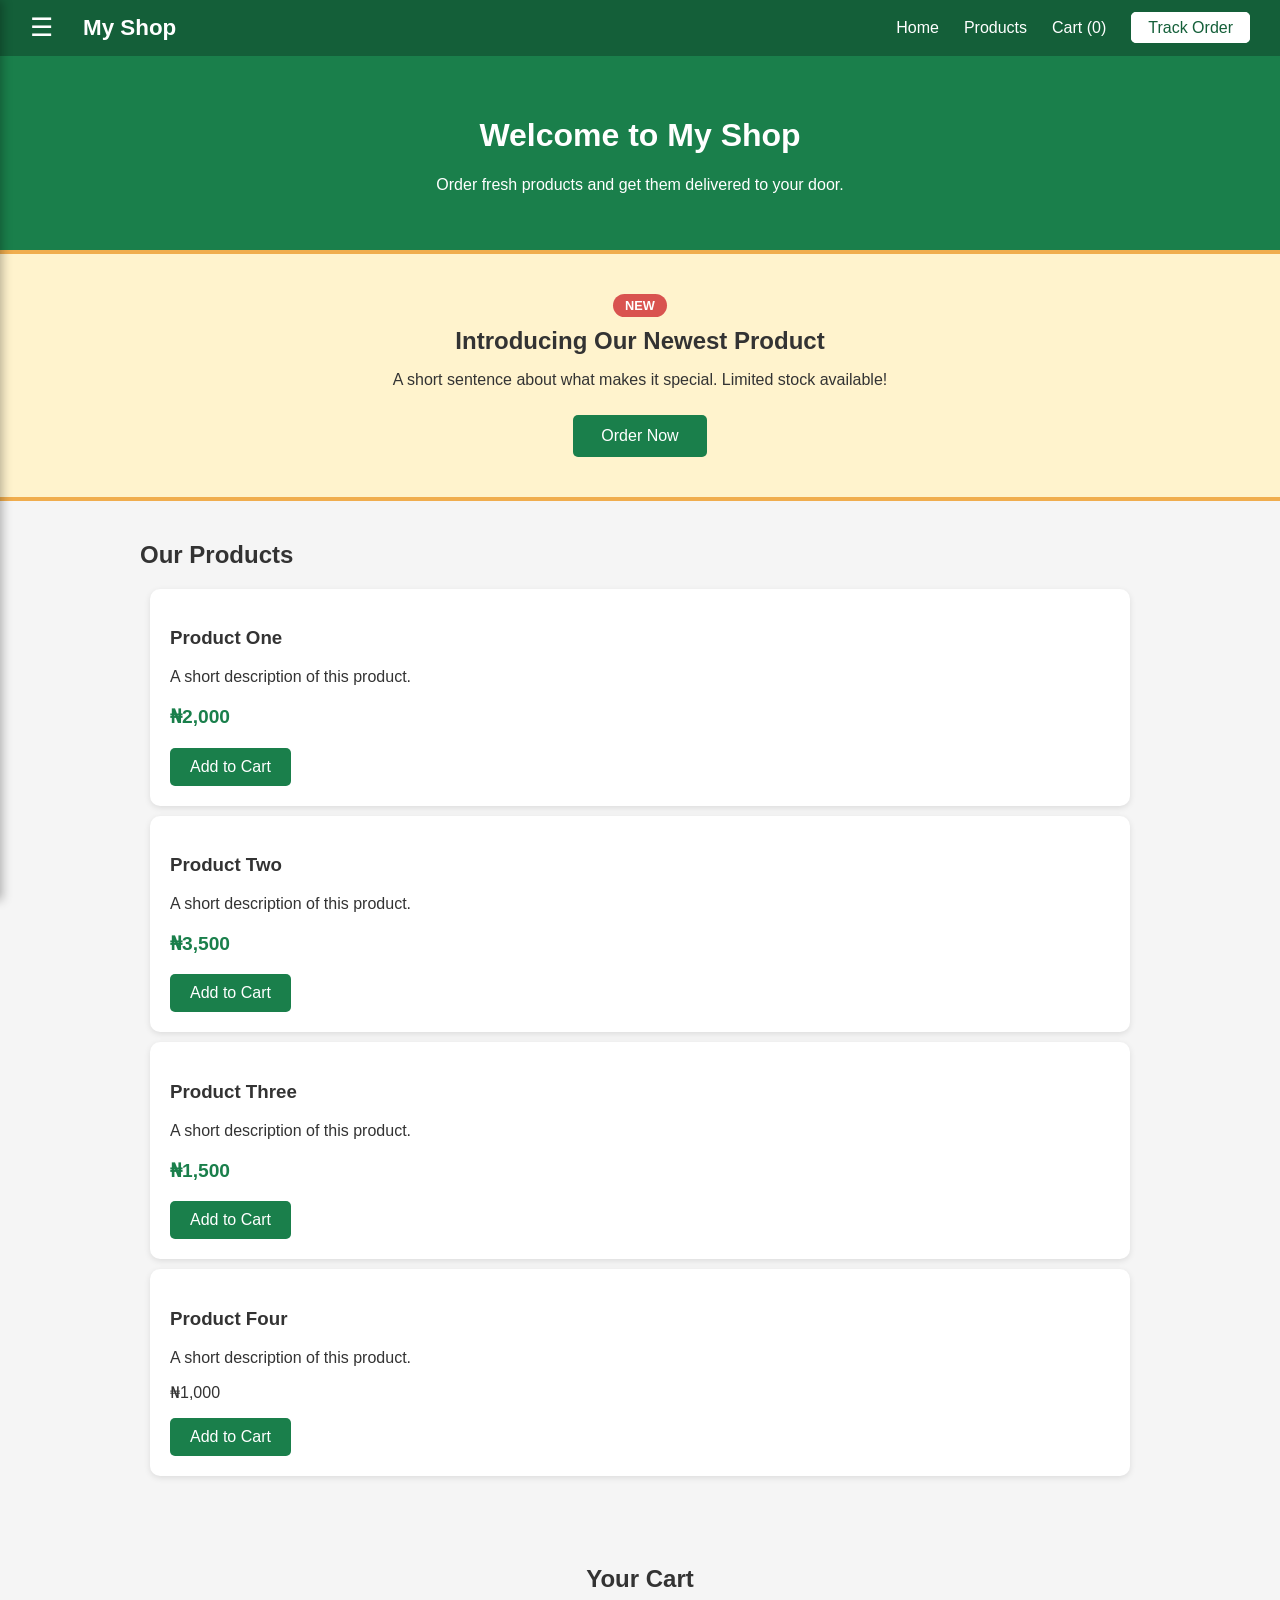
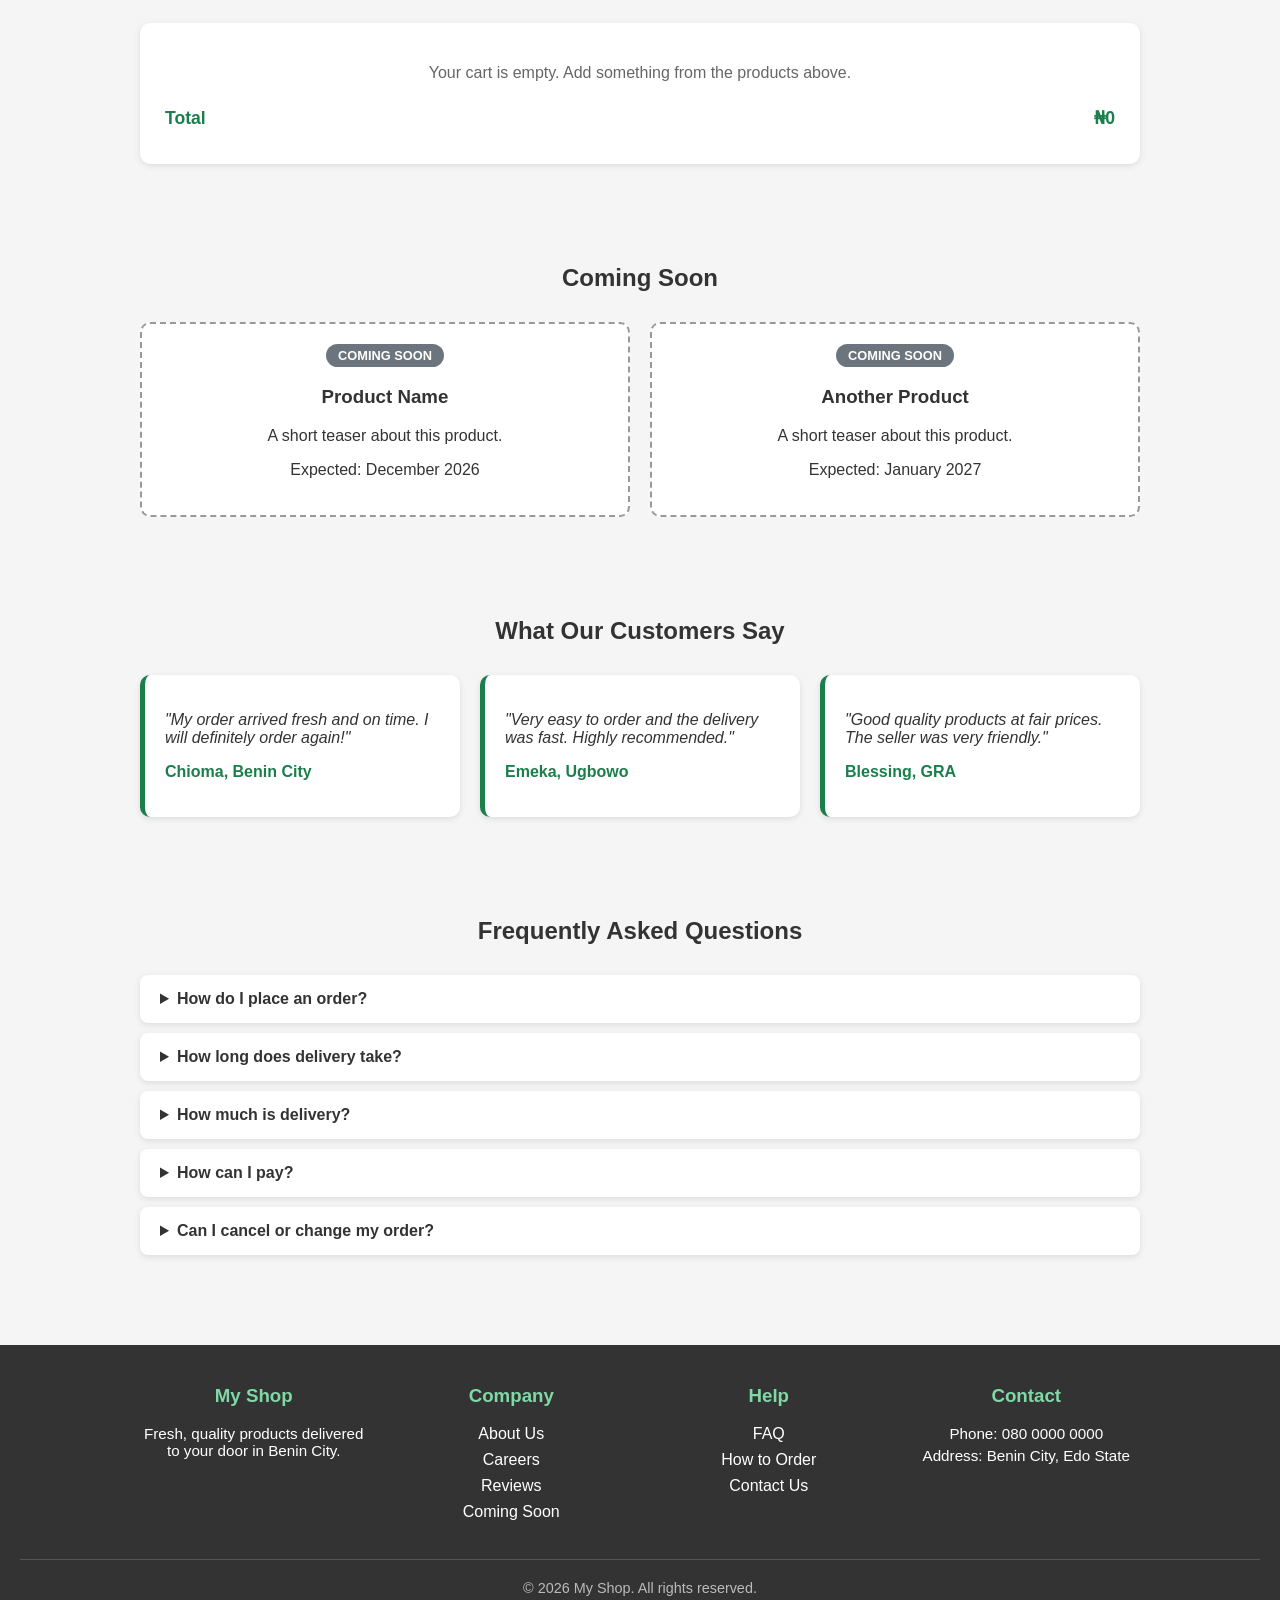
<file: index.html>
<!DOCTYPE html>
<html lang="en">
<head>
  <meta charset="UTF-8">
  <meta name="viewport" content="width=device-width, initial-scale=1.0">
  <title>PROJECT 1</title>
  <link rel="stylesheet" href="style.css">
</head>

<body>


  <input type="checkbox" id="sidebar-toggle">

<aside class="sidebar">
  <label for="sidebar-toggle" class="sidebar-close">✕</label>

  <section class="sidebar-section">
    <h3>About Us</h3>
    <p>We are a Benin City based business that delivers fresh, quality products to your door. Write 2 or 3 sentences here about who you are and why you started.</p>
  </section>

  <section class="sidebar-section">
    <h3>Our Team</h3>

    <div class="staff">
      <div class="avatar">JD</div>
      <div>
        <p class="staff-name">John Doe</p>
        <p class="staff-role">Founder</p>
      </div>
    </div>

    <div class="staff">
      <div class="avatar">AO</div>
      <div>
        <p class="staff-name">Ada Okoro</p>
        <p class="staff-role">Customer Support</p>
      </div>
    </div>

    <div class="staff">
      <div class="avatar">PE</div>
      <div>
        <p class="staff-name">Peter Eze</p>
        <p class="staff-role">Delivery Manager</p>
      </div>
    </div>
  </section>

  <section class="sidebar-section">
    <h3>Careers</h3>
    <p>We are hiring. Apply for any open position below.</p>

    <div class="job">
      <h4>Delivery Rider</h4>
      <p>Full time. Must know Benin City well and own a motorbike.</p>
      <a href="mailto:jobs@example.com?subject=Application: Delivery Rider" class="apply-button">Apply</a>
    </div>

    <div class="job">
      <h4>Customer Service Agent</h4>
      <p>Part time. Answer customer calls and messages.</p>
      <a href="mailto:jobs@example.com?subject=Application: Customer Service Agent" class="apply-button">Apply</a>
    </div>
  </section>
</aside>

<label for="sidebar-toggle" class="sidebar-overlay"></label>

    <nav>
      <div class="nav-left">
    <label for="sidebar-toggle" class="sidebar-open">☰</label>
    <a href="#" class="logo">My Shop</a>
      </div>
      
  <ul>
  <li><a href="#home">Home</a></li>
  <li><a href="#products">Products</a></li>
  <li><a href="#cart" id="cart-count">Cart (0)</a></li>
  <li><a href="https://wa.me/2348133368584?text=Hello%2C%20I%20want%20to%20check%20on%20my%20order" class="nav-button nav-button-filled" target="_blank" rel="noopener">Track Order</a></li>
</ul>
</nav>

    <header id="home">
      <h1>Welcome to My Shop</h1>
      <p>Order fresh products and get them delivered to your door.</p>
    </header>
  

    <section id="new-product" class="banner">
  <div class="banner-text">
    <p class="badge">NEW</p>
    <h2>Introducing Our Newest Product</h2>
    <p>A short sentence about what makes it special. Limited stock available!</p>
    <a href="#products" class="banner-button">Order Now</a>
  </div>
</section>
    
<main id="products">
      <h2>Our Products</h2>

     <div class="product">
  <h3>Product One</h3>
  <p>A short description of this product.</p>
  <p class="price">₦2,000</p>
  <button class="add-to-cart" data-id="p1" data-name="Product One" data-price="2000">Add to Cart</button>
</div>

<div class="product">
  <h3>Product Two</h3>
  <p>A short description of this product.</p>
  <p class="price">₦3,500</p>
  <button class="add-to-cart" data-id="p2" data-name="Product Two" data-price="3500">Add to Cart</button>
</div>

<div class="product">
  <h3>Product Three</h3>
  <p>A short description of this product.</p>
  <p class="price">₦1,500</p>
  <button class="add-to-cart" data-id="p3" data-name="Product Three" data-price="1500">Add to Cart</button>
</div>

      <div class="product">
         <h3>Product Four</h3>
         <p>A short description of this product.</p>
         <p class="Price">₦1,000</p>
         <button class="add-to-cart" data-id="p4" data-name="Product Three" data-price="1000">Add to Cart</button>
      </div>
 </main>


 <section id="cart">
  <h2>Your Cart</h2>

  <div class="cart-box">
    <div id="cart-items"></div>

    <div class="summary-row summary-total">
      <span>Total</span>
      <span id="cart-total">₦0</span>
    </div>

    <a href="checkout.html" class="banner-button" id="checkout-link">Proceed to Checkout</a>
  </div>
</section>

<section id="coming-soon">
  <h2>Coming Soon</h2>

  <div class="coming-soon-list">

    <div class="coming-soon-card">
      <p class="badge badge-soon">COMING SOON</p>
      <h3>Product Name</h3>
      <p>A short teaser about this product.</p>
      <p>Expected: December 2026</p>
    </div>

    <div class="coming-soon-card">
      <p class="badge badge-soon">COMING SOON</p>
      <h3>Another Product</h3>
      <p>A short teaser about this product.</p>
      <p>Expected: January 2027</p>
    </div>

  </div>
</section>

 <section id="testimonials">
  <h2>What Our Customers Say</h2>

  <div class="testimonial-list">

    <div class="testimonial">
      <p>"My order arrived fresh and on time. I will definitely order again!"</p>
      <p class="customer-name">Chioma, Benin City</p>
    </div>

    <div class="testimonial">
      <p>"Very easy to order and the delivery was fast. Highly recommended."</p>
      <p class="customer-name">Emeka, Ugbowo</p>
    </div>

    <div class="testimonial">
      <p>"Good quality products at fair prices. The seller was very friendly."</p>
      <p class="customer-name">Blessing, GRA</p>
    </div>

  </div>
</section>




<section id="faq">
  <h2>Frequently Asked Questions</h2>

  <details>
    <summary>How do I place an order?</summary>
    <p>Browse our products, click "Add to Cart" on what you want, then go to your cart and fill in your name, phone number, and delivery address. Submit the form and we will contact you to confirm.</p>
  </details>

  <details>
    <summary>How long does delivery take?</summary>
    <p>Orders within Benin City are usually delivered the same day or within 24 hours after confirmation.</p>
  </details>

  <details>
    <summary>How much is delivery?</summary>
    <p>Delivery fees depend on your location. We will tell you the exact fee when we confirm your order.</p>
  </details>

  <details>
  <summary>How can I pay?</summary>
  <p>You can pay by bank transfer or pay on delivery.</p>
  <p><strong>Bank transfer details:</strong></p>
    <p class="bank-details">Bank: GTBank<br>
  Account number: 0123456789<br>
  Account name: Your Name or Business Name</p>
  <p>After paying, send us your payment receipt on WhatsApp so we can confirm your order.</p>
</details>

  <details>
    <summary>Can I cancel or change my order?</summary>
    <p>Yes, as long as it has not been sent out for delivery. Contact us as soon as possible.</p>
  </details>

</section>


<footer id="contact">
  <div class="footer-columns">

    <div class="footer-column">
      <h3>My Shop</h3>
      <p>Fresh, quality products delivered to your door in Benin City.</p>
    </div>

    <div class="footer-column">
      <h3>Company</h3>
      <ul>
        <li><label for="sidebar-toggle" class="footer-link">About Us</label></li>
        <li><label for="sidebar-toggle" class="footer-link">Careers</label></li>
        <li><a href="#testimonials">Reviews</a></li>
        <li><a href="#coming-soon">Coming Soon</a></li>
      </ul>
    </div>

    <div class="footer-column">
      <h3>Help</h3>
      <ul>
        <li><a href="#faq">FAQ</a></li>
        <li><a href="#faq">How to Order</a></li>
        <li><a href="#contact">Contact Us</a></li>
      </ul>
    </div>

    <div class="footer-column">
      <h3>Contact</h3>
      <p>Phone: 080 0000 0000</p>
      <p>Address: Benin City, Edo State</p>
    </div>

  </div>

  <p class="footer-bottom">&copy; 2026 My Shop. All rights reserved.</p>
</footer>
  <script src="cart.js"></script>

</body>
</html>
</file>
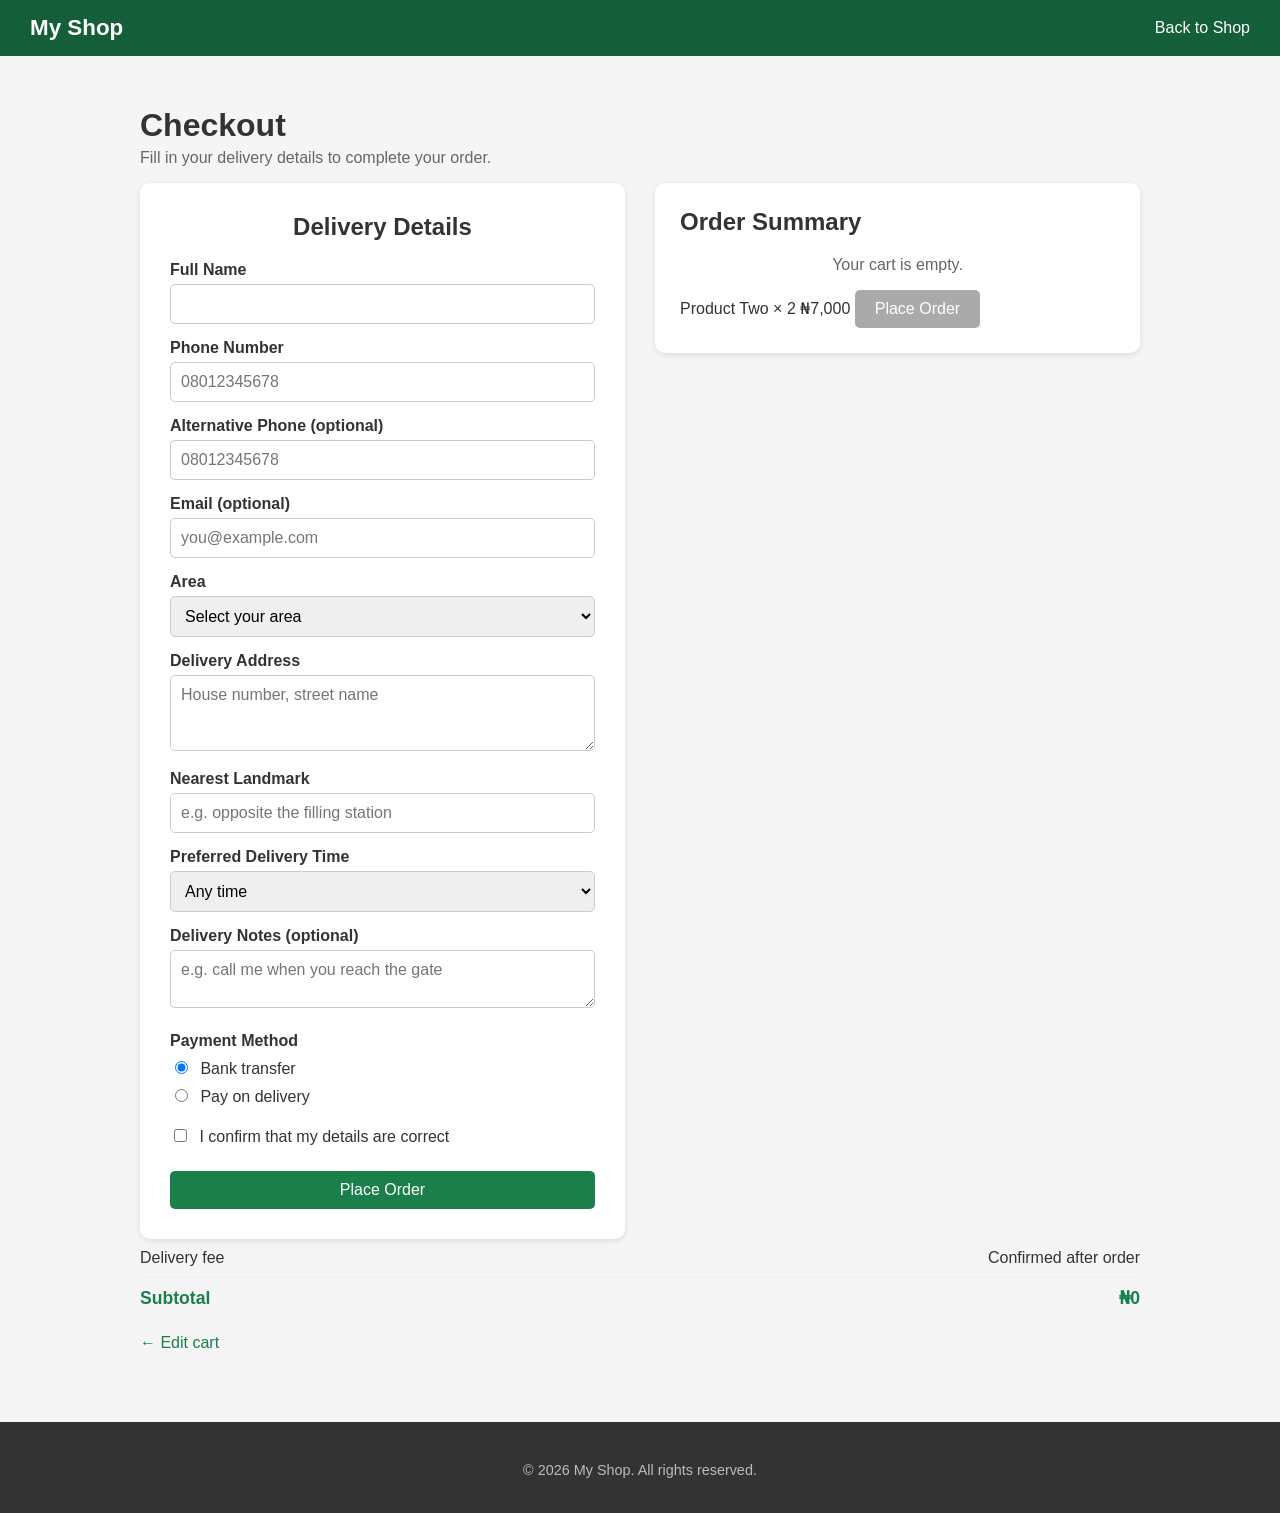
<file: checkout.html>
<!DOCTYPE html>
<html lang="en">
<head>
  <meta charset="UTF-8">
  <meta name="viewport" content="width=device-width, initial-scale=1.0">
  <title>Checkout - My Shop</title>
  <link rel="stylesheet" href="style.css">
</head>
<body>

  <nav>
    <div class="nav-left">
      <a href="index.html" class="logo">My Shop</a>
    </div>
    <ul>
      <li><a href="index.html">Back to Shop</a></li>
    </ul>
  </nav>

  <main class="checkout-page">
    <h1>Checkout</h1>
    <p class="checkout-intro">Fill in your delivery details to complete your order.</p>

    <div class="checkout-layout">

      <!-- LEFT: delivery form -->
      <div class="form-box checkout-form">
        <h2>Delivery Details</h2>

        <form id="checkout-form">

          <label for="full-name">Full Name</label>
          <input type="text" id="full-name" name="full-name" required>

          <label for="phone-number">Phone Number</label>
          <input type="tel" id="phone-number" name="phone-number" placeholder="08012345678" pattern="0[0-9]{10}" required>

          <label for="alt-phone">Alternative Phone (optional)</label>
          <input type="tel" id="alt-phone" name="alt-phone" placeholder="08012345678" pattern="0[0-9]{10}">

          <label for="email">Email (optional)</label>
          <input type="email" id="email" name="email" placeholder="you@example.com">

          <label for="area">Area</label>
          <select id="area" name="area" required>
            <option value="">Select your area</option>
            <option>Ugbowo</option>
            <option>GRA</option>
            <option>Uselu</option>
            <option>Ikpoba Hill</option>
            <option>Oka</option>
            <option>Other</option>
          </select>

          <label for="address">Delivery Address</label>
          <textarea id="address" name="address" rows="3" placeholder="House number, street name" required></textarea>

          <label for="landmark">Nearest Landmark</label>
          <input type="text" id="landmark" name="landmark" placeholder="e.g. opposite the filling station">

          <label for="delivery-time">Preferred Delivery Time</label>
          <select id="delivery-time" name="delivery-time">
            <option>Any time</option>
            <option>Morning</option>
            <option>Afternoon</option>
            <option>Evening</option>
          </select>

          <label for="notes">Delivery Notes (optional)</label>
          <textarea id="notes" name="notes" rows="2" placeholder="e.g. call me when you reach the gate"></textarea>

          <p class="group-title">Payment Method</p>
          <label class="radio-label">
            <input type="radio" name="payment" value="transfer" checked> Bank transfer
          </label>
          <label class="radio-label">
            <input type="radio" name="payment" value="delivery"> Pay on delivery
          </label>

          <label class="radio-label terms">
            <input type="checkbox" name="confirm" required> I confirm that my details are correct
          </label>

          <button type="submit">Place Order</button>
        </form>
      </div>

      <!-- RIGHT: order summary -->
      <aside class="order-summary">
        <h2>Order Summary</h2>

        <div id="summary-items">
          <!-- Sample items. In step 3, JavaScript will replace these with the real cart. -->
          <div id="summary-items"></div>
            <span>Product One &times; 1</span>
            <span>₦2,000</span>
            <button type="submit" id="place-order">Place Order</button>
          </div>
          <div id="summary-items"></div>
            <span>Product Two &times; 2</span>
            <span>₦7,000</span>
            <button type="submit" id="place-order">Place Order</button>
          </div>
        </div>

        <div class="summary-row">
          <span>Delivery fee</span>
          <span>Confirmed after order</span>
        </div>

        <div class="summary-row summary-total">
          <span>Subtotal</span>
          <span id="summary-total">₦9,000</span>
        </div>

        <a href="index.html#products" class="edit-cart">&larr; Edit cart</a>
      </aside>

    </div>
  </main>

  <footer>
    <p class="footer-bottom" style="border-top: none; margin-top: 0; padding-top: 0;">&copy; 2026 My Shop. All rights reserved.</p>
  </footer>
<script src="cart.js"></script>
</body>
</html>
</file>
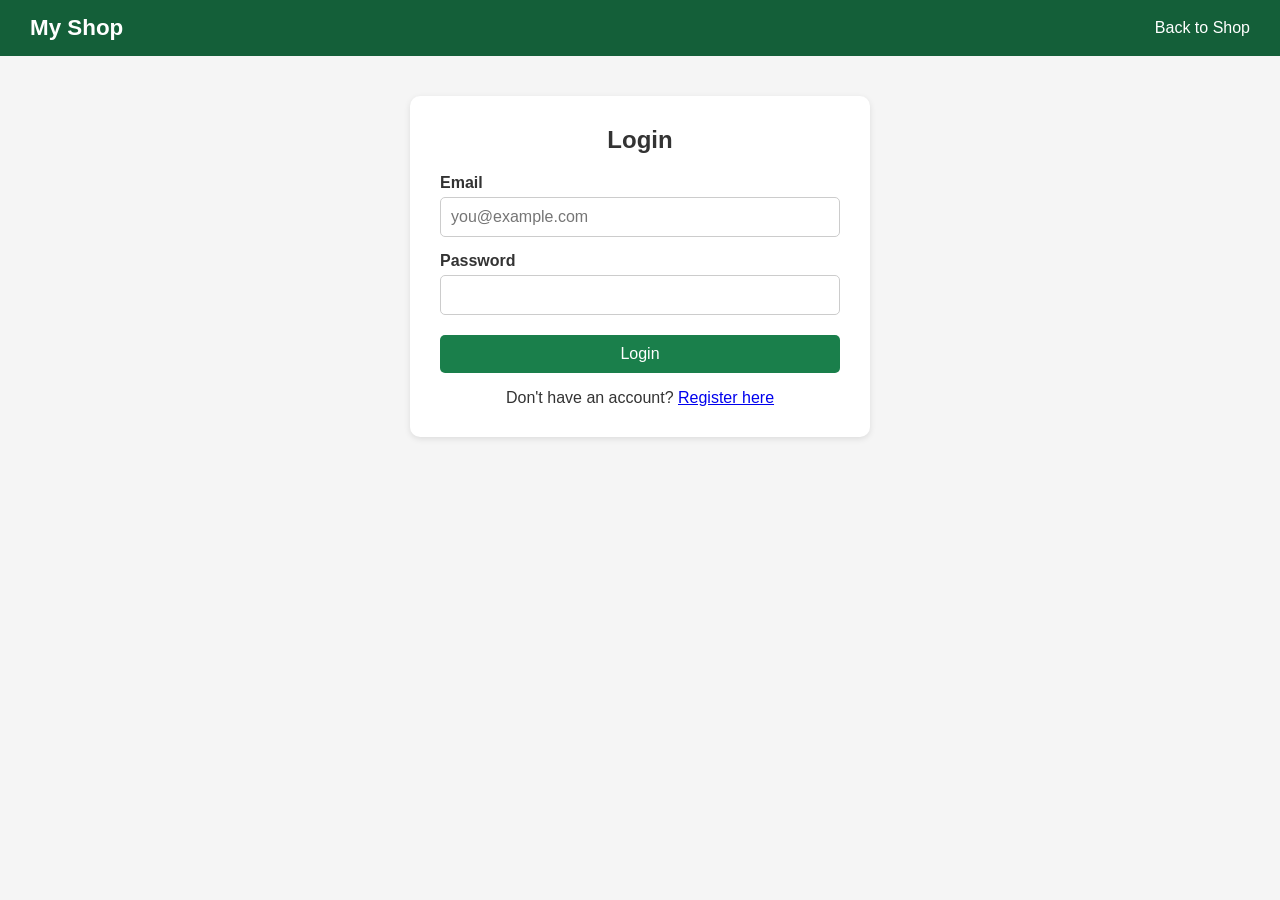
<file: login.html>
<!DOCTYPE html>
<html lang="en">
<head>
  <meta charset="UTF-8">
  <meta name="viewport" content="width=device-width, initial-scale=1.0">
  <title>Login - My Shop</title>
  <link rel="stylesheet" href="style.css">
</head>
<body>

  <nav>
    <a href="index.html" class="logo">My Shop</a>
    <ul>
      <li><a href="index.html">Back to Shop</a></li>
    </ul>
  </nav>

  <div class="form-box">
    <h2>Login</h2>

    <form>
      <label for="email">Email</label>
      <input type="email" id="email" name="email" placeholder="you@example.com" required>

      <label for="password">Password</label>
      <input type="password" id="password" name="password" required>

      <button type="submit">Login</button>
    </form>

    <p class="form-note">Don't have an account? <a href="register.html">Register here</a></p>
  </div>

</body>
</html>
</file>
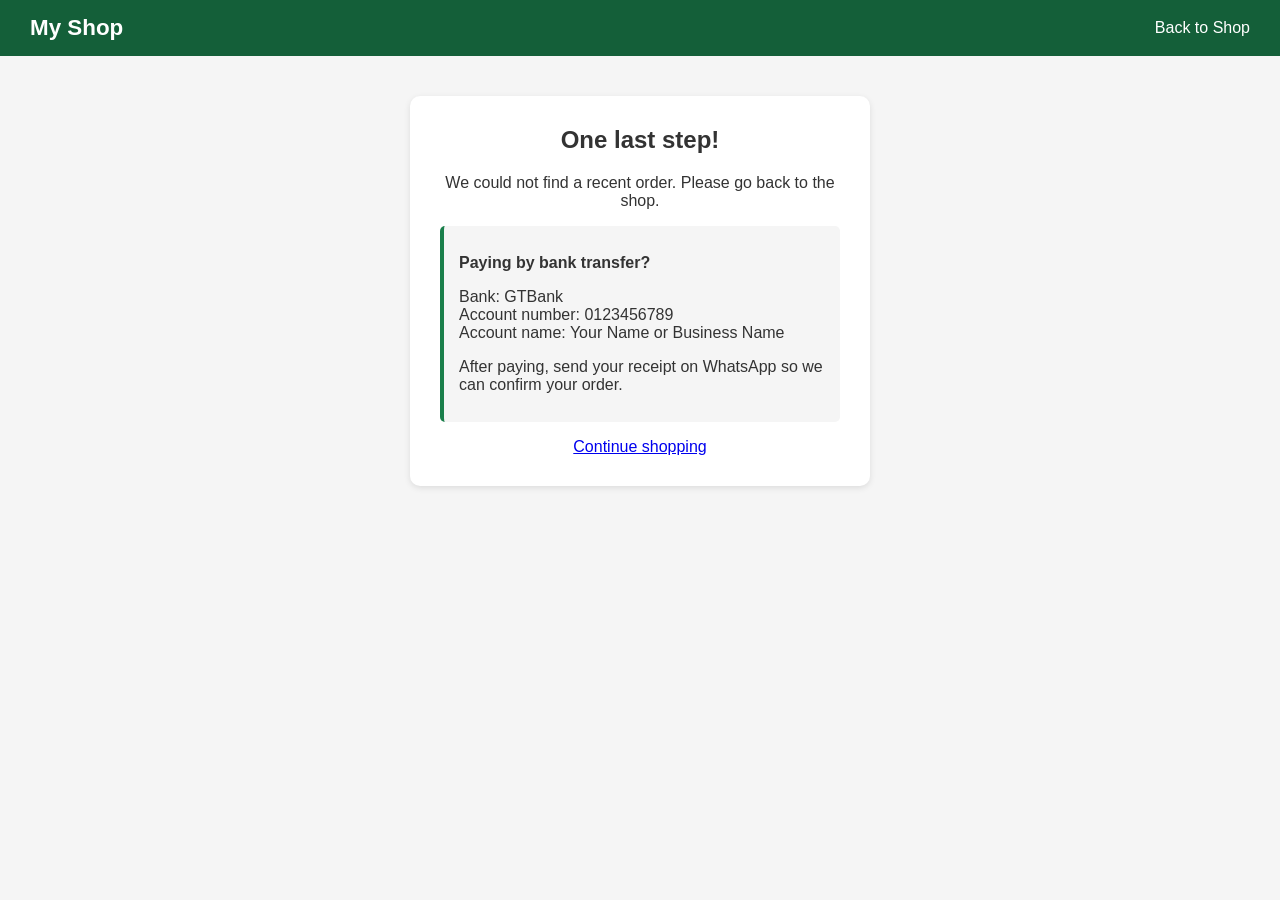
<file: order-success.html>
<!DOCTYPE html>
<html lang="en">
<head>
  <meta charset="UTF-8">
  <meta name="viewport" content="width=device-width, initial-scale=1.0">
  <title>Order Ready - My Shop</title>
  <link rel="stylesheet" href="style.css">
</head>
<body>

  <nav>
    <div class="nav-left">
      <a href="index.html" class="logo">My Shop</a>
    </div>
    <ul>
      <li><a href="index.html">Back to Shop</a></li>
    </ul>
  </nav>

  <div class="form-box success-box">
    <h2>One last step!</h2>
    <p>Your order is ready. Tap the button below to send it to us on WhatsApp. <strong>Your order is not received until you send the message.</strong></p>

    <a href="#" id="whatsapp-link" class="banner-button">Send Order on WhatsApp</a>

    <div id="bank-info" class="bank-details">
  <p><strong>Paying by bank transfer?</strong></p>
  <p>Bank: GTBank<br>
  Account number: 0123456789<br>
  Account name: Your Name or Business Name</p>
  <p>After paying, send your receipt on WhatsApp so we can confirm your order.</p>
</div>

<p class="form-note"><a href="index.html">Continue shopping</a></p>
  </div>

  <script>
    const link = localStorage.getItem("myShopLastOrder");
    const button = document.getElementById("whatsapp-link");

    if (link) {
      button.href = link;
    } else {
      button.style.display = "none";
      document.querySelector(".success-box p").textContent =
        "We could not find a recent order. Please go back to the shop.";
    }
  </script>

</body>
</html>
</file>
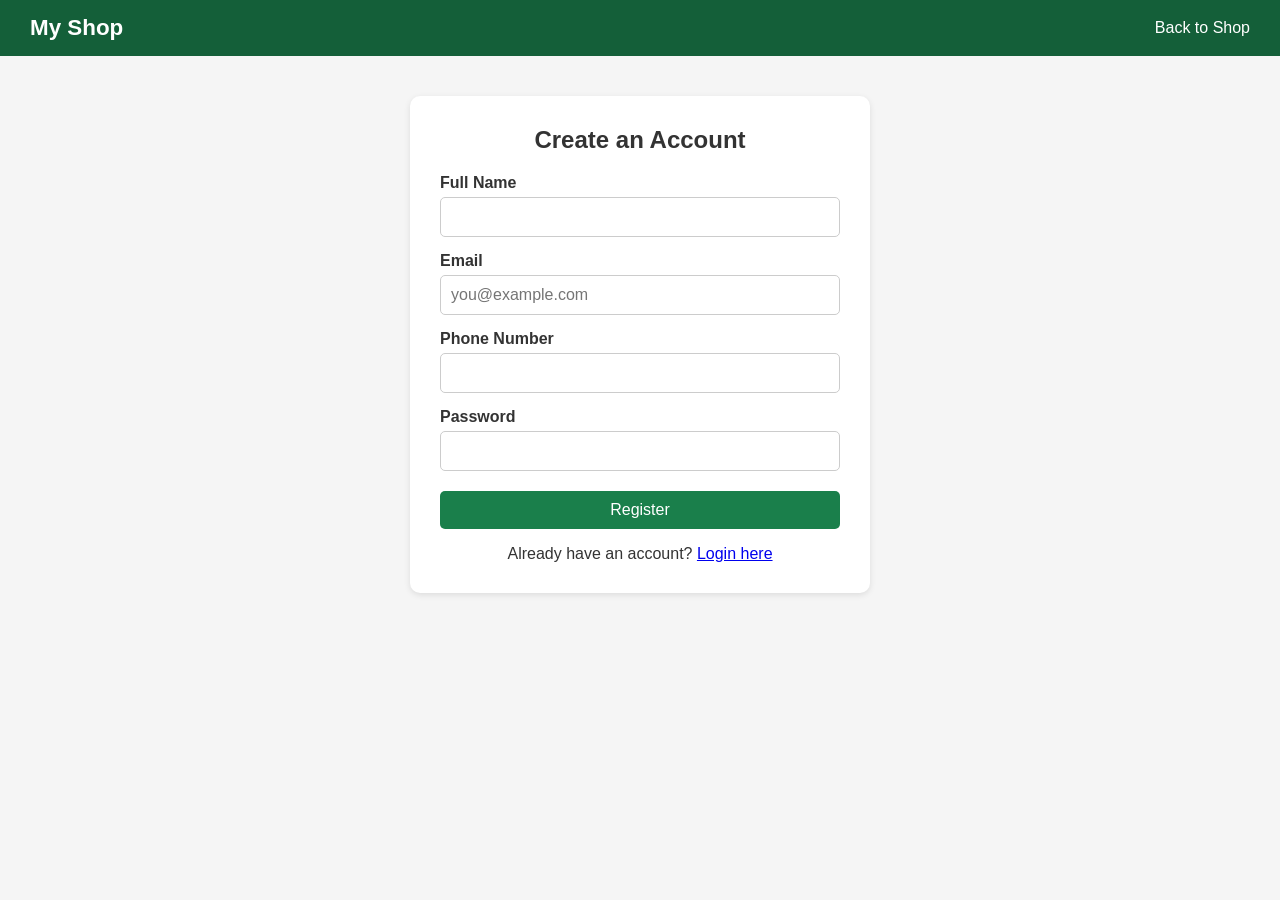
<file: register.html>
<!DOCTYPE html>
<html lang="en">
<head>
  <meta charset="UTF-8">
  <meta name="viewport" content="width=device-width, initial-scale=1.0">
  <title>Register - My Shop</title>
  <link rel="stylesheet" href="style.css">
</head>
<body>

  <nav>
    <a href="index.html" class="logo">My Shop</a>
    <ul>
      <li><a href="index.html">Back to Shop</a></li>
    </ul>
  </nav>

  <div class="form-box">
    <h2>Create an Account</h2>

    <form>
      <label for="name">Full Name</label>
      <input type="text" id="name" name="name" required>

      <label for="email">Email</label>
      <input type="email" id="email" name="email" placeholder="you@example.com" required>

      <label for="phone">Phone Number</label>
      <input type="tel" id="phone" name="phone" required>

      <label for="password">Password</label>
      <input type="password" id="password" name="password" minlength="8" required>

      <button type="submit">Register</button>
    </form>

    <p class="form-note">Already have an account? <a href="login.html">Login here</a></p>
  </div>

</body>
</html>
</file>
<file: style.css>
/* Basic page settings */
body {
  font-family: Arial, sans-serif;
  margin: 0;
  background-color: #f5f5f5;
  color: #333;
}

/* Top section */
header {
  background-color: #1a7f4b;
  color: white;
  text-align: center;
  padding: 40px 10px;
}

/* Main content area */
main {
  max-width: 1000px;
  margin: 0 auto;
  padding: 20px;
}

/* Product grid */
.product-list {
  display: grid;
  grid-template-columns: repeat(auto-fit, minmax(250px, 1fr));
  gap: 20px;
}

/* Each product card */
.product {
  background-color: white;
  padding: 20px;
  border-radius: 10px;
  box-shadow: 0 2px 6px rgba(0, 0, 0, 0.1);
  margin: 10px;
}

.price {
  font-size: 1.2em;
  font-weight: bold;
  color: #1a7f4b;
}

/* Button */
button {
  background-color: #1a7f4b;
  color: white;
  border: none;
  padding: 10px 20px;
  border-radius: 5px;
  font-size: 1em;
  cursor: pointer;
}

button:hover {
  background-color: #145f39;
}

/* Navigation bar */
nav {
  background-color: #145f39;
  padding: 15px 30px;
  display: flex;
  justify-content: space-between;
  align-items: center;
  position: sticky;
  top: 0;
  z-index: 100;
}

nav .logo {
  color: white;
  font-size: 1.4em;
  font-weight: bold;
  text-decoration: none;
}

nav ul {
  list-style: none;
  margin: 0;
  padding: 0;
  display: flex;
  gap: 25px;
}

nav ul a {
  color: white;
  text-decoration: none;
}

nav ul a:hover {
  text-decoration: underline;
}

/* Smooth scrolling when clicking nav links */
html {
  scroll-behavior: smooth;
}

/* Footer */
footer {
  background-color: #333;
  color: white;
  text-align: center;
  padding: 30px 20px;
  margin-top: 40px;
}


/* Shared section styling */
section {
  max-width: 1000px;
  margin: 0 auto;
  padding: 40px 20px;
}

section h2 {
  text-align: center;
  margin-bottom: 30px;
}

/* Testimonials */
.testimonial-list {
  display: grid;
  grid-template-columns: repeat(auto-fit, minmax(250px, 1fr));
  gap: 20px;
}

.testimonial {
  background-color: white;
  padding: 20px;
  border-left: 5px solid #1a7f4b;
  border-radius: 10px;
  box-shadow: 0 2px 6px rgba(0, 0, 0, 0.1);
  font-style: italic;
}

.customer-name {
  font-style: normal;
  font-weight: bold;
  color: #1a7f4b;
}

/* FAQ */
details {
  background-color: white;
  padding: 15px 20px;
  margin-bottom: 10px;
  border-radius: 8px;
  box-shadow: 0 2px 6px rgba(0, 0, 0, 0.1);
}

summary {
  font-weight: bold;
  cursor: pointer;
}

details p {
  margin-top: 10px;
  margin-bottom: 0;
}



/* New product banner */
.banner {
  max-width: 100%;
  background-color: #fff3cd;
  border-top: 4px solid #f0ad4e;
  border-bottom: 4px solid #f0ad4e;
  text-align: center;
  padding: 40px 20px;
}

.banner-text {
  max-width: 600px;
  margin: 0 auto;
}

.banner h2 {
  margin: 10px 0;
}

.badge {
  display: inline-block;
  background-color: #d9534f;
  color: white;
  font-size: 0.8em;
  font-weight: bold;
  padding: 4px 12px;
  border-radius: 20px;
  margin: 0;
}

.banner-button {
  display: inline-block;
  background-color: #1a7f4b;
  color: white;
  text-decoration: none;
  padding: 12px 28px;
  border-radius: 5px;
  margin-top: 10px;
}

.banner-button:hover {
  background-color: #145f39;
}

/* Coming soon */
.coming-soon-list {
  display: grid;
  grid-template-columns: repeat(auto-fit, minmax(250px, 1fr));
  gap: 20px;
}

.coming-soon-card {
  background-color: white;
  padding: 20px;
  border: 2px dashed #999;
  border-radius: 10px;
  text-align: center;
}

.badge-soon {
  background-color: #6c757d;
}


/* Nav buttons */
.nav-button {
  border: 1px solid white;
  padding: 6px 16px;
  border-radius: 5px;
}

.nav-button-filled {
  background-color: white;
  color: #145f39 !important;
}

/* Login and register forms */
.form-box {
  background-color: white;
  max-width: 400px;
  margin: 40px auto;
  padding: 30px;
  border-radius: 10px;
  box-shadow: 0 2px 6px rgba(0, 0, 0, 0.1);
}

.form-box h2 {
  text-align: center;
  margin-top: 0;
}

label {
  display: block;
  margin-top: 15px;
  margin-bottom: 5px;
  font-weight: bold;
}

input {
  width: 100%;
  padding: 10px;
  border: 1px solid #ccc;
  border-radius: 5px;
  font-size: 1em;
  box-sizing: border-box;
}

input:focus {
  outline: 2px solid #1a7f4b;
  border-color: #1a7f4b;
}

.form-box button {
  width: 100%;
  margin-top: 20px;
}

.form-note {
  text-align: center;
  margin-bottom: 0;
}



/* Hide the checkbox itself */
#sidebar-toggle {
  display: none;
}

/* Button in nav */
.sidebar-open {
  display: inline;
  margin: 0;
  color: white;
  font-weight: normal;
  cursor: pointer;
}

/* The sidebar panel */
.sidebar {
  position: fixed;
  top: 0;
  left: 0;
  width: 320px;
  max-width: 85%;
  height: 100%;
  background-color: white;
  padding: 25px;
  box-sizing: border-box;
  overflow-y: auto;
  transform: translateX(-100%);
  transition: transform 0.3s ease;
  z-index: 200;
  box-shadow: 2px 0 10px rgba(0, 0, 0, 0.3);
}

/* Slide in when the checkbox is checked */
#sidebar-toggle:checked ~ .sidebar {
  transform: translateX(0);
}

/* Dark background behind the sidebar */
.sidebar-overlay {
  display: none;
  position: fixed;
  top: 0;
  left: 0;
  width: 100%;
  height: 100%;
  margin: 0;
  background-color: rgba(0, 0, 0, 0.5);
  z-index: 150;
}

#sidebar-toggle:checked ~ .sidebar-overlay {
  display: block;
}

/* Close button */
.sidebar-close {
  display: inline;
  margin: 0;
  float: right;
  font-size: 1.5em;
  cursor: pointer;
}

/* Sections inside the sidebar */
.sidebar .sidebar-section {
  padding: 15px 0;
  margin: 0;
  max-width: 100%;
  border-bottom: 1px solid #eee;
}

.sidebar h3 {
  color: #1a7f4b;
  margin-top: 0;
}

/* Staff */
.staff {
  display: flex;
  align-items: center;
  gap: 12px;
  margin-bottom: 12px;
}

.avatar {
  width: 45px;
  height: 45px;
  border-radius: 50%;
  background-color: #1a7f4b;
  color: white;
  display: flex;
  align-items: center;
  justify-content: center;
  font-weight: bold;
}

.staff-name {
  margin: 0;
  font-weight: bold;
}

.staff-role {
  margin: 0;
  font-size: 0.9em;
  color: #666;
}

/* Jobs */
.job {
  background-color: #f5f5f5;
  padding: 12px 15px;
  border-radius: 8px;
  margin-bottom: 12px;
}

.job h4 {
  margin: 0 0 5px 0;
}

.job p {
  margin: 0 0 10px 0;
  font-size: 0.9em;
}

.apply-button {
  display: inline-block;
  background-color: #1a7f4b;
  color: white;
  text-decoration: none;
  padding: 6px 18px;
  border-radius: 5px;
}


.nav-left {
  display: flex;
  align-items: center;
  gap: 30px;
}

.sidebar-open {
  font-size: 1.6em;
  line-height: 1;
}


/* Select and textarea share the input look */
select,
textarea {
  width: 100%;
  padding: 10px;
  border: 1px solid #ccc;
  border-radius: 5px;
  font-size: 1em;
  font-family: Arial, sans-serif;
  box-sizing: border-box;
}

select:focus,
textarea:focus {
  outline: 2px solid #1a7f4b;
  border-color: #1a7f4b;
}

textarea {
  resize: vertical;
}

/* Radio buttons need to stay small */
input[type="radio"] {
  width: auto;
  margin-right: 8px;
}

.radio-label {
  font-weight: normal;
  margin-top: 8px;
}

.group-title {
  font-weight: bold;
  margin-top: 20px;
  margin-bottom: 0;
}



/* Checkout page */
.checkout-page {
  max-width: 1000px;
  margin: 0 auto;
  padding: 30px 20px;
}

.checkout-page h1 {
  margin-bottom: 5px;
}

.checkout-intro {
  margin-top: 0;
  color: #666;
}

.checkout-layout {
  display: grid;
  grid-template-columns: repeat(auto-fit, minmax(300px, 1fr));
  gap: 30px;
  align-items: start;
}

/* The form box was 400px wide on the login page; here it fills its column */
.checkout-form {
  max-width: 100%;
  margin: 0;
}

/* Order summary */
.order-summary {
  background-color: white;
  padding: 25px;
  border-radius: 10px;
  box-shadow: 0 2px 6px rgba(0, 0, 0, 0.1);
}

.order-summary h2 {
  margin-top: 0;
}

.summary-row {
  display: flex;
  justify-content: space-between;
  gap: 15px;
  padding: 10px 0;
  border-bottom: 1px solid #eee;
}

.summary-total {
  font-weight: bold;
  font-size: 1.1em;
  border-bottom: none;
  color: #1a7f4b;
}

.edit-cart {
  display: inline-block;
  margin-top: 15px;
  color: #1a7f4b;
  text-decoration: none;
}

.edit-cart:hover {
  text-decoration: underline;
}

/* Keep the confirm checkbox small */
input[type="checkbox"] {
  width: auto;
  margin-right: 8px;
}

.terms {
  margin-top: 20px;
}




/* Footer */
footer {
  background-color: #333;
  color: white;
  padding: 40px 20px 20px;
  margin-top: 40px;
}

.footer-columns {
  max-width: 1000px;
  margin: 0 auto;
  display: grid;
  grid-template-columns: repeat(auto-fit, minmax(180px, 1fr));
  gap: 30px;
}

.footer-column h3 {
  margin-top: 0;
  color: #7fd9a6;
}

.footer-column p {
  margin: 5px 0;
  font-size: 0.95em;
}

.footer-column ul {
  list-style: none;
  margin: 0;
  padding: 0;
}

.footer-column li {
  margin-bottom: 8px;
}

.footer-column a,
.footer-link {
  display: inline;
  margin: 0;
  color: white;
  font-weight: normal;
  text-decoration: none;
  cursor: pointer;
}

.footer-column a:hover,
.footer-link:hover {
  text-decoration: underline;
}

.footer-bottom {
  text-align: center;
  border-top: 1px solid #555;
  margin-top: 30px;
  padding-top: 20px;
  font-size: 0.9em;
  color: #bbb;
}   


/* Cart */
.cart-box {
  background-color: white;
  padding: 25px;
  border-radius: 10px;
  box-shadow: 0 2px 6px rgba(0, 0, 0, 0.1);
}

.cart-row {
  display: grid;
  grid-template-columns: 2fr 1.2fr 1fr auto;
  align-items: center;
  gap: 15px;
  padding: 12px 0;
  border-bottom: 1px solid #eee;
}

.cart-info {
  display: flex;
  flex-direction: column;
}

.cart-info span {
  font-size: 0.9em;
  color: #666;
}

.cart-controls {
  display: flex;
  align-items: center;
  gap: 10px;
}

.qty-button {
  padding: 4px 12px;
  font-size: 1.1em;
}

.remove-button {
  background-color: transparent;
  color: #d9534f;
  padding: 5px;
}

.remove-button:hover {
  background-color: transparent;
  text-decoration: underline;
}

.cart-line-total {
  font-weight: bold;
}

.empty-cart {
  color: #666;
  text-align: center;
}

button:disabled {
  background-color: #aaa;
  cursor: not-allowed;
}

/* Cart rows stack on small screens */
@media (max-width: 600px) {
  .cart-row {
    grid-template-columns: 1fr 1fr;
  }
}


.success-box {
  text-align: center;
}

.success-box .banner-button {
  margin: 10px 0 20px;
}

.bank-details {
  background-color: #f5f5f5;
  padding: 12px 15px;
  border-left: 4px solid #1a7f4b;
  border-radius: 5px;
  text-align: left;
}
</file>
